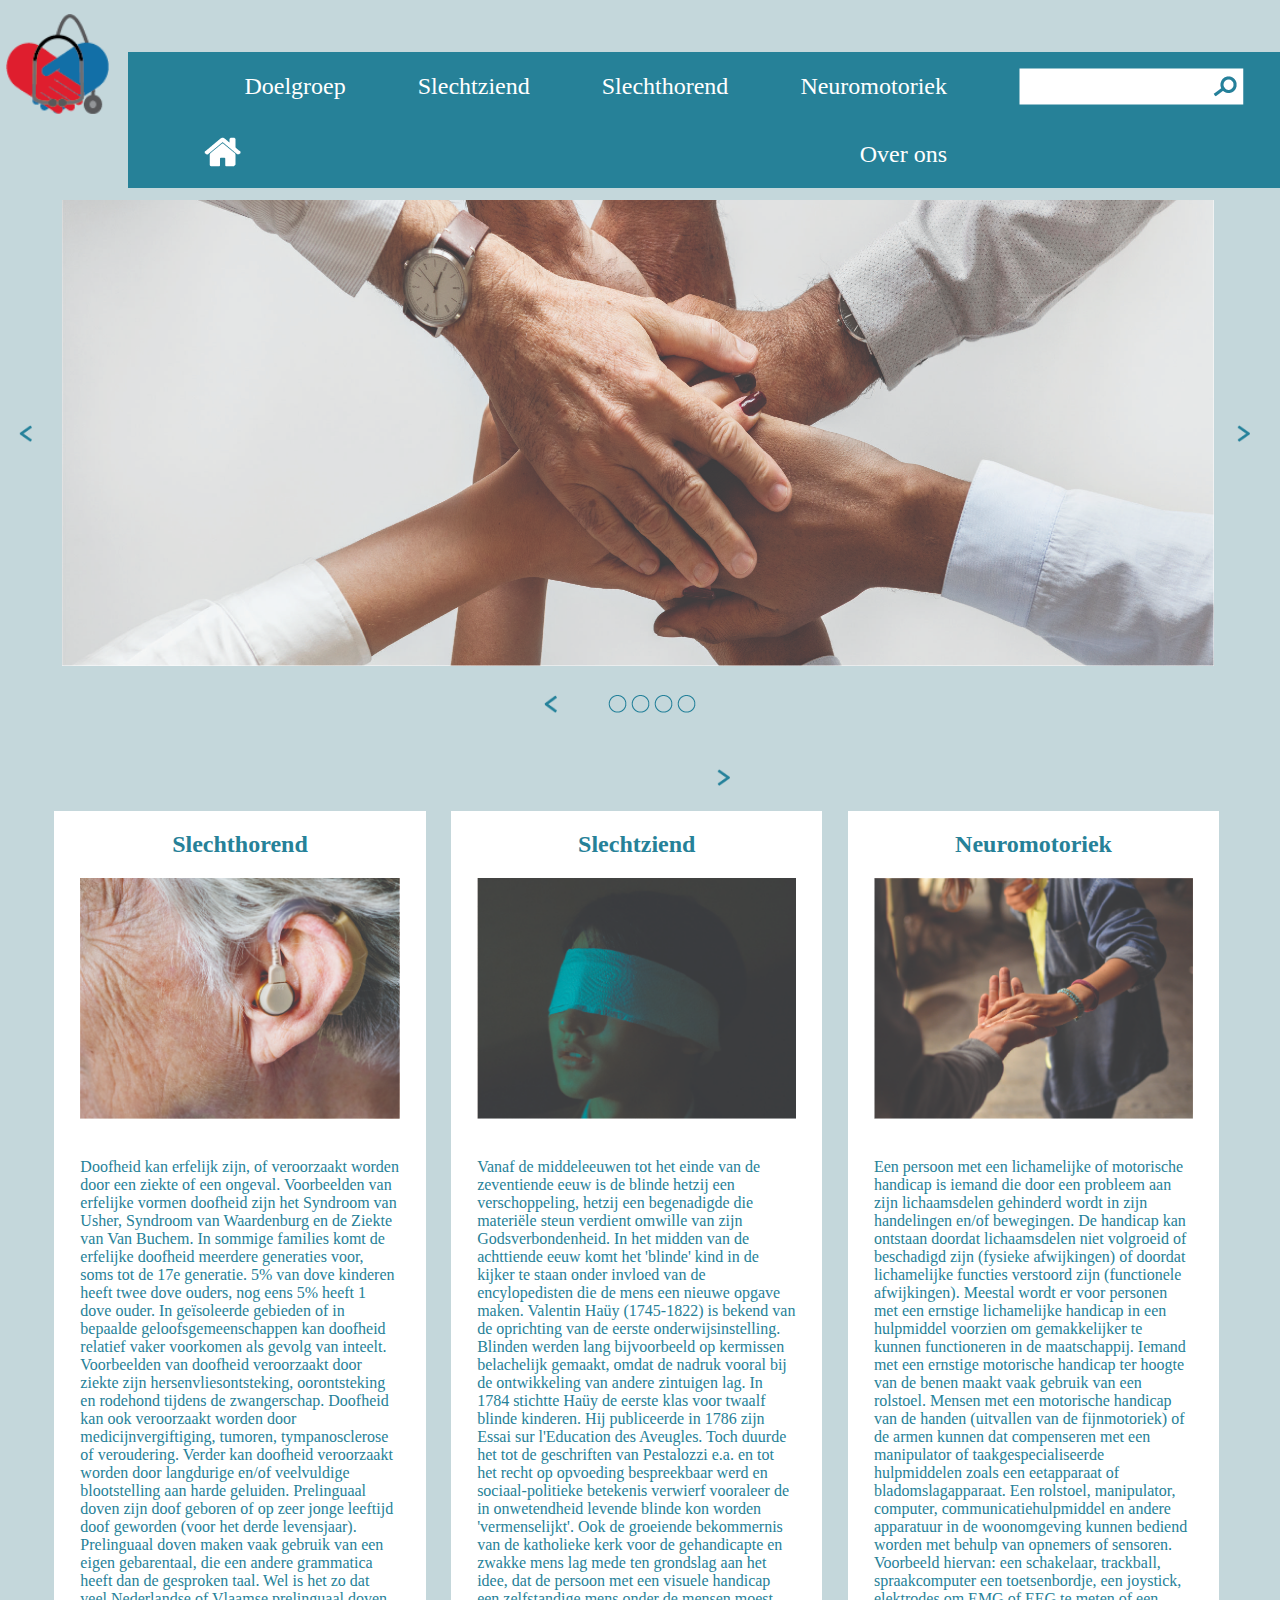
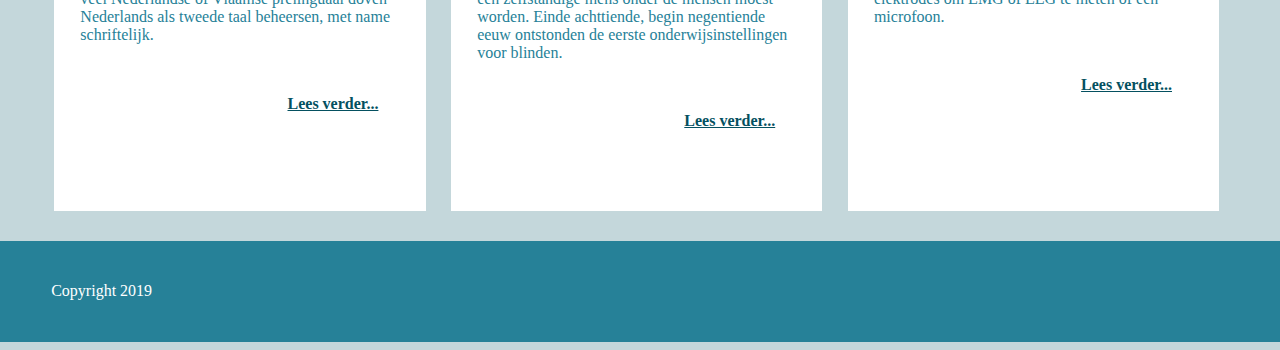
<file: index.html>
<!doctype html>
<html lang="nl">

<head>
    <meta charset="utf-8">
    <meta name="viewport" content="width=device-width, initial-scale=1,  minimum-scale=1">
    <link rel="stylesheet" type="text/css" href="IntegrationWeb.css">
    <title>Homepage</title>
</head>

<body>
    <header class=" clearfix" >
        <a href="#" title="logo"><img src="icons/logo.png" alt="" title="Logo"   class="logo"></a>
        <nav class="navigatie">
            <ul class="clearfix">
                <li style="margin-top:1.5%;margin-bottom:1.5%">
                <a href="#" title="searchbalk">
                    <img src="icons/searchbalk.png" style="height: 37px">
                </a>
                </li>
                <li style="margin-top:2%;margin-bottom:2%"><a href="#" title="Neuromotoriek">Neuromotoriek</a></li>
                <li style="margin-top:2%;margin-bottom:2%"><a href="#" title="Slechthorend">Slechthorend</a></li>
                <li style="margin-top:2%;margin-bottom:2%"><a href="#" title="Slechtziend">Slechtziend</a></li>
                <li style="margin-top:2%;margin-bottom:2%"><a href="#" title="Doelgroep">Doelgroep</a></li>
                <li style="margin-top:2%;margin-bottom:2%"><a href="#" title="Over ons">Over ons</a></li>
                <li style="margin-top:1.5%;margin-bottom:1.5%;float: left">    
                <a href="#" title="Home pagina" >
                    <img src="icons/homeicon.png">
                </a></li>
            </ul>
        </nav>
    </header>
    
    <main>
        <section>
            <div>
            <img src="icons/pijllinks.png" class="pijllinks">
            
            <img src="icons/eerstefoto.jpg" class="firstimage">
            
            <img src="icons/pijlrechts.png" class="pijllinks">
            </div>
            <div>
            <img src="icons/pijllinks.png" class="eerstepijl">
            <div class="middenbolletjes">
            <img src="icons/legebolletje.png">
            <img src="icons/legebolletje.png">
            <img src="icons/legebolletje.png">
            <img src="icons/legebolletje.png">
            </div>
            <img src="icons/pijlrechts.png" class="tweedepijl">
            </div>
        </section>
        <section class="driekollommen">
            <article class="doorklikpagina1">
                <h2 class="titel3kaders">
                 Slechthorend   
                </h2>
                <img src="icons/slechthorend.jpg" class="img1">
                <p class="tekst1">
                Doofheid kan erfelijk zijn, of veroorzaakt worden door een ziekte of een ongeval. Voorbeelden van erfelijke vormen doofheid zijn het Syndroom van Usher, Syndroom van Waardenburg en de Ziekte van Van Buchem. In sommige families komt de erfelijke doofheid meerdere generaties voor, soms tot de 17e generatie. 5% van dove kinderen heeft twee dove ouders, nog eens 5% heeft 1 dove ouder. In geïsoleerde gebieden of in bepaalde geloofsgemeenschappen kan doofheid relatief vaker voorkomen als gevolg van inteelt. Voorbeelden van doofheid veroorzaakt door ziekte zijn hersenvliesontsteking, oorontsteking en rodehond tijdens de zwangerschap. Doofheid kan ook veroorzaakt worden door medicijnvergiftiging, tumoren, tympanosclerose of veroudering.

                Verder kan doofheid veroorzaakt worden door langdurige en/of veelvuldige blootstelling aan harde geluiden. Prelinguaal doven zijn doof geboren of op zeer jonge leeftijd doof geworden (voor het derde levensjaar). Prelinguaal doven maken vaak gebruik van een eigen gebarentaal, die een andere grammatica heeft dan de gesproken taal. Wel is het zo dat veel Nederlandse of Vlaamse prelinguaal doven Nederlands als tweede taal beheersen, met name schriftelijk.
                </p>
                <a style="float: right; width: 40%;">
                <p class="leesmeer">
                <b>Lees verder...</b>
                </p>
                </a>
            </article>
            <article class="doorklikpagina2">
                <h2 class="titel3kaders">
                Slechtziend
                </h2>
                <img src="icons/slechtziend.jpg" class="img1">
                <p class="tekst1">  
                Vanaf de middeleeuwen tot het einde van de zeventiende eeuw is de blinde hetzij een verschoppeling, hetzij een begenadigde die materiële steun verdient omwille van zijn Godsverbondenheid. In het midden van de achttiende eeuw komt het 'blinde' kind in de kijker te staan onder invloed van de encylopedisten die de mens een nieuwe opgave maken. Valentin Haüy (1745-1822) is bekend van de oprichting van de eerste onderwijsinstelling.

                Blinden werden lang bijvoorbeeld op kermissen belachelijk gemaakt, omdat de nadruk vooral bij de ontwikkeling van andere zintuigen lag. In 1784 stichtte Haüy de eerste klas voor twaalf blinde kinderen. Hij publiceerde in 1786 zijn Essai sur l'Education des Aveugles. Toch duurde het tot de geschriften van Pestalozzi e.a. en tot het recht op opvoeding bespreekbaar werd en sociaal-politieke betekenis verwierf vooraleer de in onwetendheid levende blinde kon worden 'vermenselijkt'. Ook de groeiende bekommernis van de katholieke kerk voor de gehandicapte en zwakke mens lag mede ten grondslag aan het idee, dat de persoon met een visuele handicap een zelfstandige mens onder de mensen moest worden. Einde achttiende, begin negentiende eeuw ontstonden de eerste onderwijsinstellingen voor blinden.
                </p>
                <a style="float: right; width: 40%;">
                <p class="leesmeer">
                <b>Lees verder...</b>
                </p>
                </a>
            </article>
            <article class="doorklikpagina3">
                <h2 class="titel3kaders">
                Neuromotoriek
                </h2>
                <img src="icons/neuromotoriek.jpg" class="img1">
                <p class="tekst1">
                Een persoon met een lichamelijke of motorische handicap is iemand die door een probleem aan zijn lichaamsdelen gehinderd wordt in zijn handelingen en/of bewegingen. De handicap kan ontstaan doordat lichaamsdelen niet volgroeid of beschadigd zijn (fysieke afwijkingen) of doordat lichamelijke functies verstoord zijn (functionele afwijkingen).
                
                Meestal wordt er voor personen met een ernstige lichamelijke handicap in een hulpmiddel voorzien om gemakkelijker te kunnen functioneren in de maatschappij. Iemand met een ernstige motorische handicap ter hoogte van de benen maakt vaak gebruik van een rolstoel. Mensen met een motorische handicap van de handen (uitvallen van de fijnmotoriek) of de armen kunnen dat compenseren met een manipulator of taakgespecialiseerde hulpmiddelen zoals een eetapparaat of bladomslagapparaat. Een rolstoel, manipulator, computer, communicatiehulpmiddel en andere apparatuur in de woonomgeving kunnen bediend worden met behulp van opnemers of sensoren. Voorbeeld hiervan: een schakelaar, trackball, spraakcomputer een toetsenbordje, een joystick, elektrodes om EMG of EEG te meten of een microfoon.
                </p>
                <a style="float: right; width: 40%;">
                <p class="leesmeer">
                <b>Lees verder...</b>
                </p>
                </a>
            </article>
        </section>
    </main>
    
    <footer>
        <div>
            <p>Copyright 2019</p>
        </div>
    </footer>

</body>

</html>
</file>
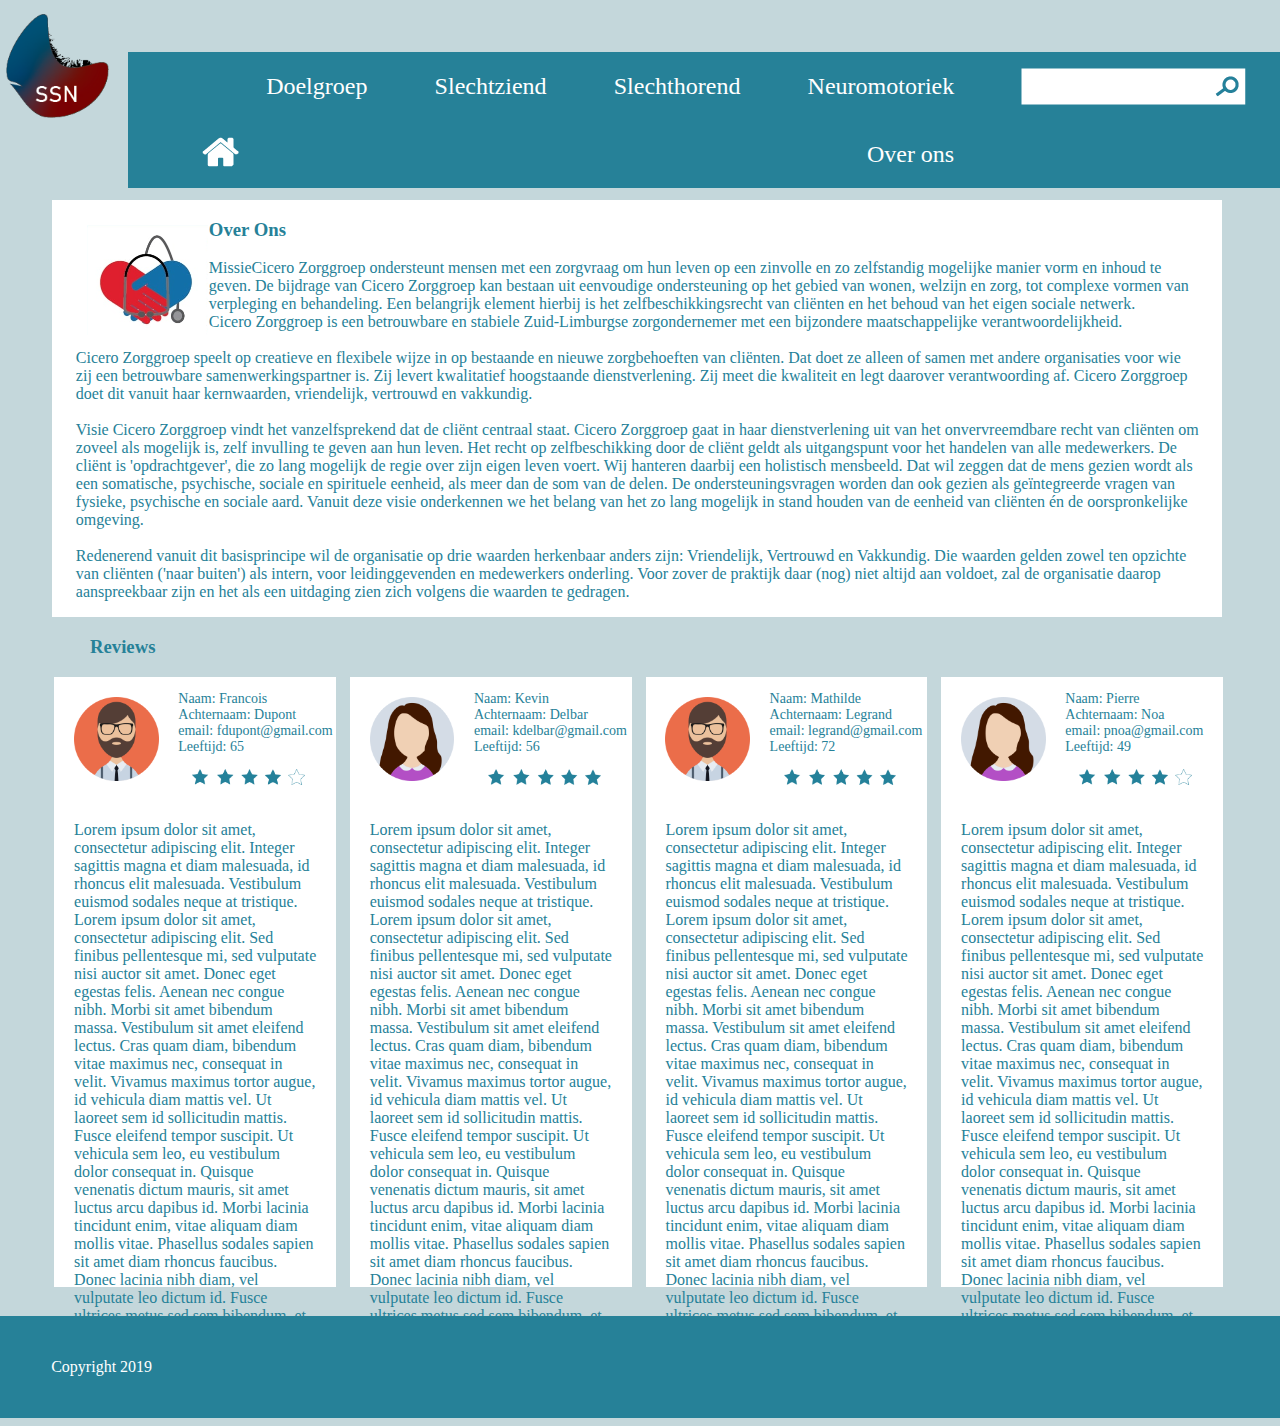
<file: Over Ons.html>
<!doctype html>
<html lang="nl">

<head>
    <meta charset="utf-8">
    <meta name="viewport" content="width=device-width, initial-scale=1,  minimum-scale=1">
    <link rel="stylesheet" type="text/css" href="IntegrationWeb.css">
    <link rel="stylesheet" href="Over%20Ons%20style.css">
    <title>Homepage</title>
</head>

<body>
    <header class=" clearfix">
        <a href="#" title="nav"><img src="icons/logo1.png" alt="logo mayes" title="Logo van Mayes El Baba" class="logo"></a>
        <nav class="navigatie">
            <ul class="clearfix">
                <li style="margin-top:1.5%;margin-bottom:1.5%">
                    <a href="#" title="searchbalk">
                        <img src="icons/searchbalk.png" style="height: 37px">
                    </a>
                </li>
                <li style="margin-top:2%;margin-bottom:2%"><a href="#" title="Neuromotoriek">Neuromotoriek</a></li>
                <li style="margin-top:2%;margin-bottom:2%"><a href="#" title="Slechthorend">Slechthorend</a></li>
                <li style="margin-top:2%;margin-bottom:2%"><a href="#" title="Slechtziend">Slechtziend</a></li>
                <li style="margin-top:2%;margin-bottom:2%"><a href="#" title="Doelgroep">Doelgroep</a></li>
                <li style="margin-top:2%;margin-bottom:2%"><a href="#" title="Over ons">Over ons</a></li>
                <li style="margin-top:1.5%;margin-bottom:1.5%;float: left">
                    <a href="#" title="Home pagina">
                        <img src="icons/homeicon.png">
                    </a></li>
            </ul>
        </nav>
    </header>

    <main>
        <section class="firstsection" class="clearfix">
            <div class="bovenblok">
                <img class="Logoinblok" src="icons/Logo%20integration.png" alt="Logo">
                <h3 class="overonstitel">Over Ons</h3>
                <p class="bloktekst">
                    MissieCicero Zorggroep ondersteunt mensen met een zorgvraag om hun leven op een zinvolle en zo zelfstandig mogelijke manier vorm en inhoud te geven. De bijdrage van Cicero Zorggroep kan bestaan uit eenvoudige ondersteuning op het gebied van wonen, welzijn en zorg, tot complexe vormen van verpleging en behandeling. Een belangrijk element hierbij is het zelfbeschikkingsrecht van cliënten en het behoud van het eigen sociale netwerk.
                    <br>
                    Cicero Zorggroep is een betrouwbare en stabiele Zuid-Limburgse zorgondernemer met een bijzondere maatschappelijke verantwoordelijkheid.
                    <br>
                    <br>
                    Cicero Zorggroep speelt op creatieve en flexibele wijze in op bestaande en nieuwe zorgbehoeften van cliënten. Dat doet ze alleen of samen met andere organisaties voor wie zij een betrouwbare samenwerkingspartner is. Zij levert kwalitatief hoogstaande dienstverlening. Zij meet die kwaliteit en legt daarover verantwoording af. Cicero Zorggroep doet dit vanuit haar kernwaarden, vriendelijk, vertrouwd en vakkundig.
                    <br>
                    <br>
                    Visie
                    Cicero Zorggroep vindt het vanzelfsprekend dat de cliënt centraal staat.
                    
                    Cicero Zorggroep gaat in haar dienstverlening uit van het onvervreemdbare recht van cliënten om zoveel als mogelijk is, zelf invulling te geven aan hun leven. Het recht op zelfbeschikking door de cliënt geldt als uitgangspunt voor het handelen van alle medewerkers. De cliënt is 'opdrachtgever', die zo lang mogelijk de regie over zijn eigen leven voert. Wij hanteren daarbij een holistisch mensbeeld. Dat wil zeggen dat de mens gezien wordt als een somatische, psychische, sociale en spirituele eenheid, als meer dan de som van de delen. De ondersteuningsvragen worden dan ook gezien als geïntegreerde vragen van fysieke, psychische en sociale aard. Vanuit deze visie onderkennen we het belang van het zo lang mogelijk in stand houden van de eenheid van cliënten én de oorspronkelijke omgeving.
                    <br>
                    <br>
                    Redenerend vanuit dit basisprincipe wil de organisatie op drie waarden herkenbaar anders zijn: Vriendelijk, Vertrouwd en Vakkundig. Die waarden gelden zowel ten opzichte van cliënten ('naar buiten') als intern, voor leidinggevenden en medewerkers onderling. Voor zover de praktijk daar (nog) niet altijd aan voldoet, zal de organisatie daarop aanspreekbaar zijn en het als een uitdaging zien zich volgens die waarden te gedragen.
                    <br>
                </p>
            </div>
        </section>
        <h3 class="Reviews">Reviews</h3>
        <section class="vierkolommen">
            <article class="review1">
                <img src="icons/man.png" class="img4">
                <p class="pgegevens" style="font-size: 14px; color: rgb(38,129,152);">
                    Naam: Francois
                    <br>Achternaam: Dupont
                    <br>email: fdupont@gmail.com
                    <br>Leeftijd: 65
                </p>
                <img src="icons/vier%20blauwe%20sterren.png" class="sterren">
                <br>
                <br>
                <p class="tekst1">
                Lorem ipsum dolor sit amet, consectetur adipiscing elit. Integer sagittis magna et diam malesuada, id rhoncus elit malesuada. Vestibulum euismod sodales neque at tristique. Lorem ipsum dolor sit amet, consectetur adipiscing elit. Sed finibus pellentesque mi, sed vulputate nisi auctor sit amet. Donec eget egestas felis. Aenean nec congue nibh. Morbi sit amet bibendum massa.

                Vestibulum sit amet eleifend lectus. Cras quam diam, bibendum vitae maximus nec, consequat in velit. Vivamus maximus tortor augue, id vehicula diam mattis vel. Ut laoreet sem id sollicitudin mattis. Fusce eleifend tempor suscipit. Ut vehicula sem leo, eu vestibulum dolor consequat in. Quisque venenatis dictum mauris, sit amet luctus arcu dapibus id. Morbi lacinia tincidunt enim, vitae aliquam diam mollis vitae. Phasellus sodales sapien sit amet diam rhoncus faucibus. Donec lacinia nibh diam, vel vulputate leo dictum id. Fusce ultrices metus sed sem bibendum, et posuere dolor rhoncus.
                </p>
            </article>
            <article class="review2">
                <img src="icons/girl.png" class="img5">
                <p class="pgegevens" style="font-size: 14px; color: rgb(38,129,152);">
                    Naam: Kevin
                    <br>Achternaam: Delbar
                    <br>email: kdelbar@gmail.com
                    <br>Leeftijd: 56
                </p>                
                <img src="icons/vijf%20blauwe%20sterren.png" class="sterren">
                <br>
                <br>
                <p class="tekst1">
                Lorem ipsum dolor sit amet, consectetur adipiscing elit. Integer sagittis magna et diam malesuada, id rhoncus elit malesuada. Vestibulum euismod sodales neque at tristique. Lorem ipsum dolor sit amet, consectetur adipiscing elit. Sed finibus pellentesque mi, sed vulputate nisi auctor sit amet. Donec eget egestas felis. Aenean nec congue nibh. Morbi sit amet bibendum massa.

                Vestibulum sit amet eleifend lectus. Cras quam diam, bibendum vitae maximus nec, consequat in velit. Vivamus maximus tortor augue, id vehicula diam mattis vel. Ut laoreet sem id sollicitudin mattis. Fusce eleifend tempor suscipit. Ut vehicula sem leo, eu vestibulum dolor consequat in. Quisque venenatis dictum mauris, sit amet luctus arcu dapibus id. Morbi lacinia tincidunt enim, vitae aliquam diam mollis vitae. Phasellus sodales sapien sit amet diam rhoncus faucibus. Donec lacinia nibh diam, vel vulputate leo dictum id. Fusce ultrices metus sed sem bibendum, et posuere dolor rhoncus.
                </p>
            </article>
            <article class="review3">
                <img src="icons/man.png" class="img6">
                <p class="pgegevens" style="font-size: 14px; color: rgb(38,129,152);">
                    Naam: Mathilde
                    <br>Achternaam: Legrand
                    <br>email: legrand@gmail.com
                    <br>Leeftijd: 72
                </p>                
                <img src="icons/vijf%20blauwe%20sterren.png" class="sterren">
                <br>
                <br>
                <p class="tekst1">
                Lorem ipsum dolor sit amet, consectetur adipiscing elit. Integer sagittis magna et diam malesuada, id rhoncus elit malesuada. Vestibulum euismod sodales neque at tristique. Lorem ipsum dolor sit amet, consectetur adipiscing elit. Sed finibus pellentesque mi, sed vulputate nisi auctor sit amet. Donec eget egestas felis. Aenean nec congue nibh. Morbi sit amet bibendum massa.

                Vestibulum sit amet eleifend lectus. Cras quam diam, bibendum vitae maximus nec, consequat in velit. Vivamus maximus tortor augue, id vehicula diam mattis vel. Ut laoreet sem id sollicitudin mattis. Fusce eleifend tempor suscipit. Ut vehicula sem leo, eu vestibulum dolor consequat in. Quisque venenatis dictum mauris, sit amet luctus arcu dapibus id. Morbi lacinia tincidunt enim, vitae aliquam diam mollis vitae. Phasellus sodales sapien sit amet diam rhoncus faucibus. Donec lacinia nibh diam, vel vulputate leo dictum id. Fusce ultrices metus sed sem bibendum, et posuere dolor rhoncus.
            </article>
            <article class="review4">
                <img src="icons/girl.png" class="img7">
                <p class="pgegevens" style="font-size: 14px; color: rgb(38,129,152);">
                    Naam: Pierre
                    <br>Achternaam: Noa
                    <br>email: pnoa@gmail.com
                    <br>Leeftijd: 49
                </p>
                <img src="icons/vier%20blauwe%20sterren.png" class="sterren">
                <br>
                <br>
                <p class="tekst1">
                Lorem ipsum dolor sit amet, consectetur adipiscing elit. Integer sagittis magna et diam malesuada, id rhoncus elit malesuada. Vestibulum euismod sodales neque at tristique. Lorem ipsum dolor sit amet, consectetur adipiscing elit. Sed finibus pellentesque mi, sed vulputate nisi auctor sit amet. Donec eget egestas felis. Aenean nec congue nibh. Morbi sit amet bibendum massa.

                Vestibulum sit amet eleifend lectus. Cras quam diam, bibendum vitae maximus nec, consequat in velit. Vivamus maximus tortor augue, id vehicula diam mattis vel. Ut laoreet sem id sollicitudin mattis. Fusce eleifend tempor suscipit. Ut vehicula sem leo, eu vestibulum dolor consequat in. Quisque venenatis dictum mauris, sit amet luctus arcu dapibus id. Morbi lacinia tincidunt enim, vitae aliquam diam mollis vitae. Phasellus sodales sapien sit amet diam rhoncus faucibus. Donec lacinia nibh diam, vel vulputate leo dictum id. Fusce ultrices metus sed sem bibendum, et posuere dolor rhoncus.
                </p>
            </article>
        </section>
    </main>

    <footer>
        <div>
            <p>Copyright 2019</p>
        </div>
    </footer>

</body>

</html>
</file>
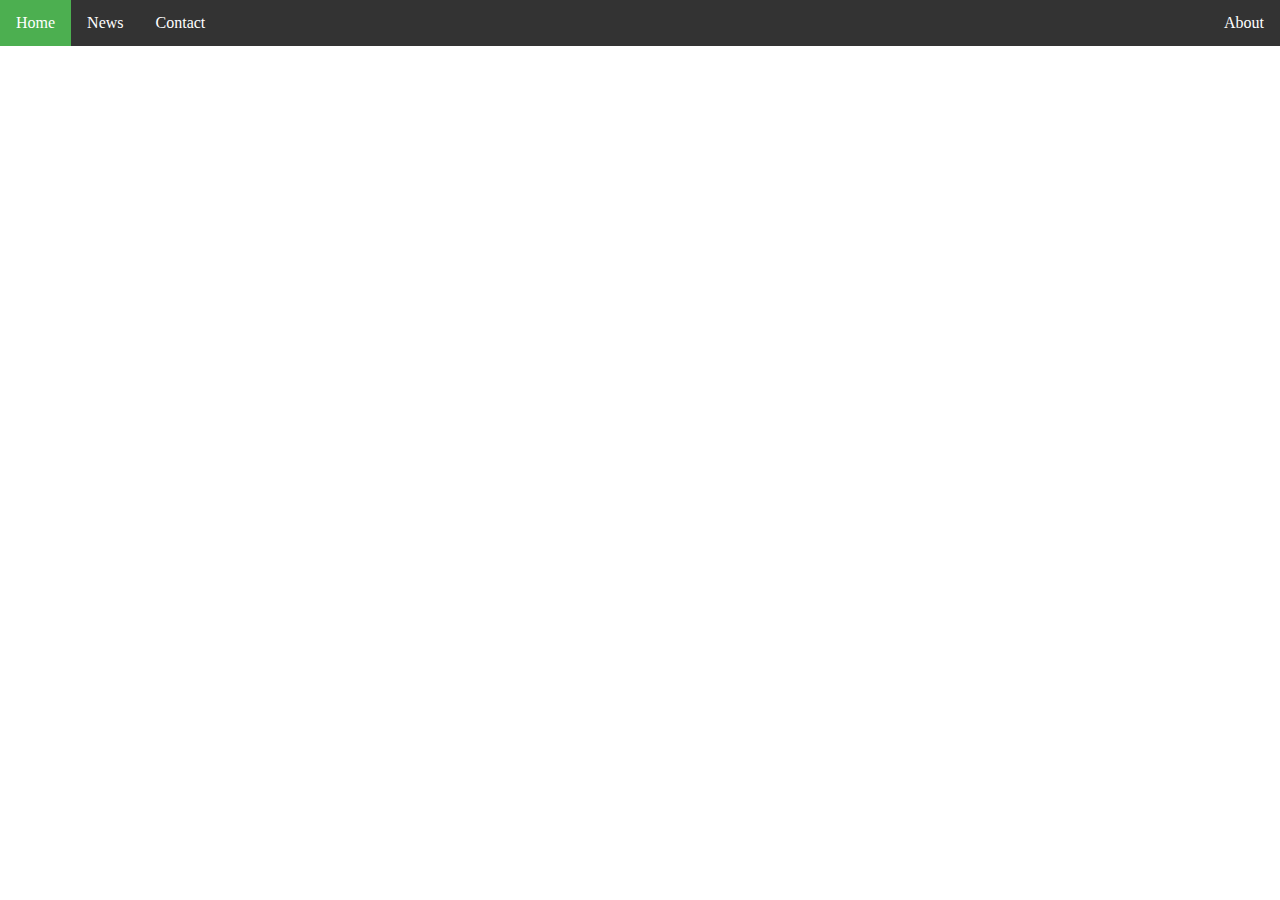
<file: LouisenWard/grotetest.html>
<!DOCTYPE html>
<html>
<head>
<meta name="viewport" content="width=device-width, initial-scale=1.0">
<style>
body {margin: 0;}

ul.topnav {
  list-style-type: none;
  margin: 0;
  padding: 0;
  overflow: hidden;
  background-color: #333;
}

ul.topnav li {float: left;}

ul.topnav li a {
  display: block;
  color: white;
  text-align: center;
  padding: 14px 16px;
  text-decoration: none;
}

ul.topnav li a:hover:not(.active) {background-color: #111;}

ul.topnav li a.active {background-color: #4CAF50;}

ul.topnav li.right {float: right;}

@media screen and (max-width: 600px) {
  ul.topnav li.right, 
  ul.topnav li {float: none;}
}
</style>
</head>
<body>

<ul class="topnav">
  <li><a class="active" href="#home">Home</a></li>
  <li><a href="#news">News</a></li>
  <li><a href="#contact">Contact</a></li>
  <li class="right"><a href="#about">About</a></li>
</ul>


</body>
</html>
</file>
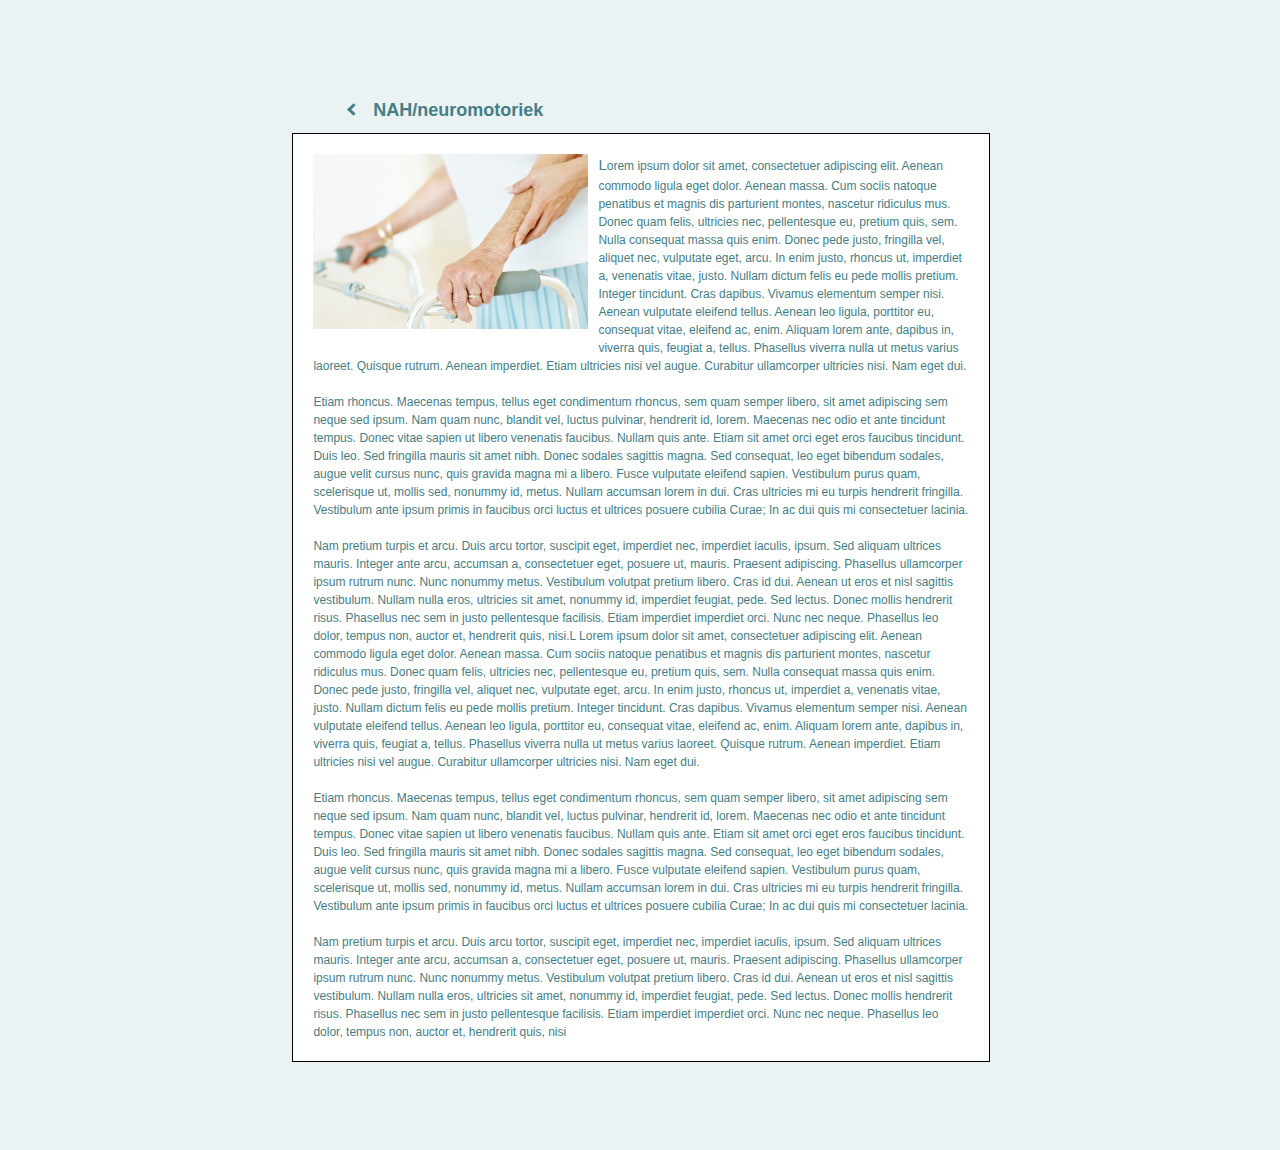
<file: LouisenWard/Neuromotoriek.html>
<!DOCTYPE html>
<html lang="en">
<head>
    <meta charset="UTF-8">
    <meta name="viewport" content="width=device-width, initial-scale=1">
    <link rel="stylesheet" href="Slechthorend.css">
    <title>Document</title>
</head>
<body>
    <h1><a href="Integration.html"> <i class="arrow left"></i></a>NAH/neuromotoriek</h1>
    <article><img src="NAH.jpg" alt=""> <p>Lorem ipsum dolor sit amet, consectetuer adipiscing elit. Aenean commodo ligula eget dolor. Aenean massa. Cum sociis natoque penatibus et magnis dis parturient montes, nascetur ridiculus mus. Donec quam felis, ultricies nec, pellentesque eu, pretium quis, sem. Nulla consequat massa quis enim. Donec pede justo, fringilla vel, aliquet nec, vulputate eget, arcu. In enim justo, rhoncus ut, imperdiet a, venenatis vitae, justo. Nullam dictum felis eu pede mollis pretium. Integer tincidunt. Cras dapibus. Vivamus elementum semper nisi. Aenean vulputate eleifend tellus. Aenean leo ligula, porttitor eu, consequat vitae, eleifend ac, enim. Aliquam lorem ante, dapibus in, viverra quis, feugiat a, tellus. Phasellus viverra nulla ut metus varius laoreet. Quisque rutrum. Aenean imperdiet. Etiam ultricies nisi vel augue. Curabitur ullamcorper ultricies nisi. Nam eget dui.
<br><br>
            Etiam rhoncus. Maecenas tempus, tellus eget condimentum rhoncus, sem quam semper libero, sit amet adipiscing sem neque sed ipsum. Nam quam nunc, blandit vel, luctus pulvinar, hendrerit id, lorem. Maecenas nec odio et ante tincidunt tempus. Donec vitae sapien ut libero venenatis faucibus. Nullam quis ante. Etiam sit amet orci eget eros faucibus tincidunt. Duis leo. Sed fringilla mauris sit amet nibh. Donec sodales sagittis magna. Sed consequat, leo eget bibendum sodales, augue velit cursus nunc, quis gravida magna mi a libero. Fusce vulputate eleifend sapien. Vestibulum purus quam, scelerisque ut, mollis sed, nonummy id, metus. Nullam accumsan lorem in dui. Cras ultricies mi eu turpis hendrerit fringilla. Vestibulum ante ipsum primis in faucibus orci luctus et ultrices posuere cubilia Curae; In ac dui quis mi consectetuer lacinia.
<br><br>
            Nam pretium turpis et arcu. Duis arcu tortor, suscipit eget, imperdiet nec, imperdiet iaculis, ipsum. Sed aliquam ultrices mauris. Integer ante arcu, accumsan a, consectetuer eget, posuere ut, mauris. Praesent adipiscing. Phasellus ullamcorper ipsum rutrum nunc. Nunc nonummy metus. Vestibulum volutpat pretium libero. Cras id dui. Aenean ut eros et nisl sagittis vestibulum. Nullam nulla eros, ultricies sit amet, nonummy id, imperdiet feugiat, pede. Sed lectus. Donec mollis hendrerit risus. Phasellus nec sem in justo pellentesque facilisis. Etiam imperdiet imperdiet orci. Nunc nec neque. Phasellus leo dolor, tempus non, auctor et, hendrerit quis, nisi.L Lorem ipsum dolor sit amet, consectetuer adipiscing elit. Aenean commodo ligula eget dolor. Aenean massa. Cum sociis natoque penatibus et magnis dis parturient montes, nascetur ridiculus mus. Donec quam felis, ultricies nec, pellentesque eu, pretium quis, sem. Nulla consequat massa quis enim. Donec pede justo, fringilla vel, aliquet nec, vulputate eget, arcu. In enim justo, rhoncus ut, imperdiet a, venenatis vitae, justo. Nullam dictum felis eu pede mollis pretium. Integer tincidunt. Cras dapibus. Vivamus elementum semper nisi. Aenean vulputate eleifend tellus. Aenean leo ligula, porttitor eu, consequat vitae, eleifend ac, enim. Aliquam lorem ante, dapibus in, viverra quis, feugiat a, tellus. Phasellus viverra nulla ut metus varius laoreet. Quisque rutrum. Aenean imperdiet. Etiam ultricies nisi vel augue. Curabitur ullamcorper ultricies nisi. Nam eget dui.
<br><br>
            Etiam rhoncus. Maecenas tempus, tellus eget condimentum rhoncus, sem quam semper libero, sit amet adipiscing sem neque sed ipsum. Nam quam nunc, blandit vel, luctus pulvinar, hendrerit id, lorem. Maecenas nec odio et ante tincidunt tempus. Donec vitae sapien ut libero venenatis faucibus. Nullam quis ante. Etiam sit amet orci eget eros faucibus tincidunt. Duis leo. Sed fringilla mauris sit amet nibh. Donec sodales sagittis magna. Sed consequat, leo eget bibendum sodales, augue velit cursus nunc, quis gravida magna mi a libero. Fusce vulputate eleifend sapien. Vestibulum purus quam, scelerisque ut, mollis sed, nonummy id, metus. Nullam accumsan lorem in dui. Cras ultricies mi eu turpis hendrerit fringilla. Vestibulum ante ipsum primis in faucibus orci luctus et ultrices posuere cubilia Curae; In ac dui quis mi consectetuer lacinia.
<br><br>
            Nam pretium turpis et arcu. Duis arcu tortor, suscipit eget, imperdiet nec, imperdiet iaculis, ipsum. Sed aliquam ultrices mauris. Integer ante arcu, accumsan a, consectetuer eget, posuere ut, mauris. Praesent adipiscing. Phasellus ullamcorper ipsum rutrum nunc. Nunc nonummy metus. Vestibulum volutpat pretium libero. Cras id dui. Aenean ut eros et nisl sagittis vestibulum. Nullam nulla eros, ultricies sit amet, nonummy id, imperdiet feugiat, pede. Sed lectus. Donec mollis hendrerit risus. Phasellus nec sem in justo pellentesque facilisis. Etiam imperdiet imperdiet orci. Nunc nec neque. Phasellus leo dolor, tempus non, auctor et, hendrerit quis, nisi</p></article>
</body>
</html>
</file>
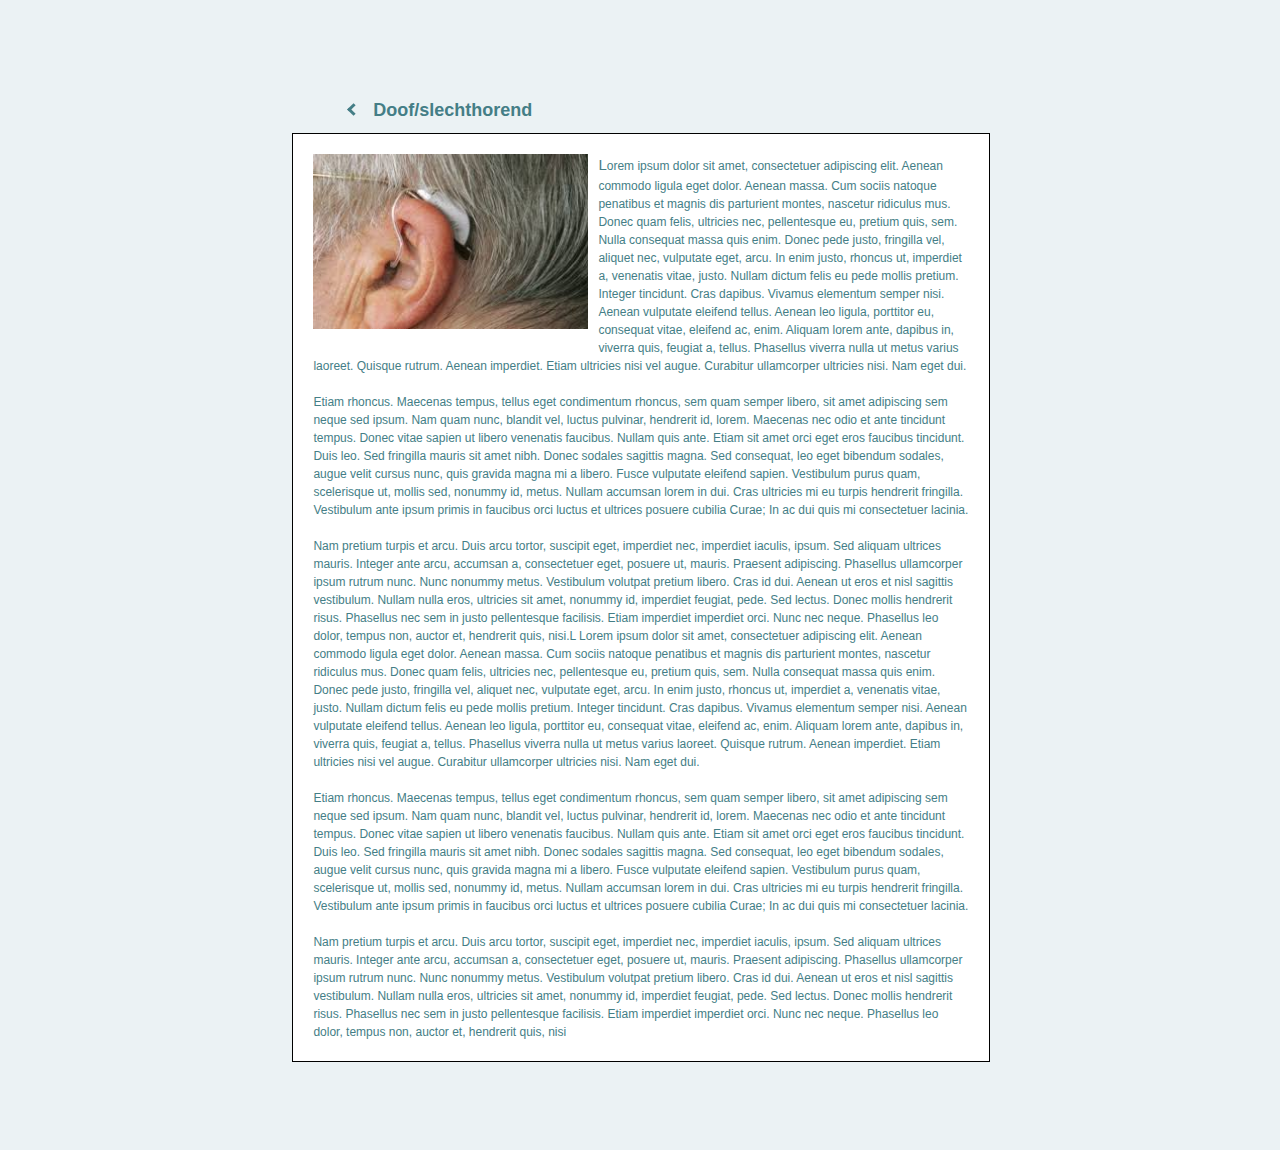
<file: LouisenWard/Slechthorend.html>
<!DOCTYPE html>
<html lang="en">
<head>
    <meta charset="UTF-8">
      <meta name="viewport" content="width=device-width, initial-scale=1">
    <link rel="stylesheet" href="Slechthorend.css">
    <title>Document</title>
</head>

<body>
    <h1><a href="Integration.html"> <i class="arrow left"></i></a>Doof/slechthorend</h1>

    <article><img src="hoorapparaat.jpg" alt="">
        <p>Lorem ipsum dolor sit amet, consectetuer adipiscing elit. Aenean commodo ligula eget dolor. Aenean massa. Cum sociis natoque penatibus et magnis dis parturient montes, nascetur ridiculus mus. Donec quam felis, ultricies nec, pellentesque eu, pretium quis, sem. Nulla consequat massa quis enim. Donec pede justo, fringilla vel, aliquet nec, vulputate eget, arcu. In enim justo, rhoncus ut, imperdiet a, venenatis vitae, justo. Nullam dictum felis eu pede mollis pretium. Integer tincidunt. Cras dapibus. Vivamus elementum semper nisi. Aenean vulputate eleifend tellus. Aenean leo ligula, porttitor eu, consequat vitae, eleifend ac, enim. Aliquam lorem ante, dapibus in, viverra quis, feugiat a, tellus. Phasellus viverra nulla ut metus varius laoreet. Quisque rutrum. Aenean imperdiet. Etiam ultricies nisi vel augue. Curabitur ullamcorper ultricies nisi. Nam eget dui.
<br><br>
            Etiam rhoncus. Maecenas tempus, tellus eget condimentum rhoncus, sem quam semper libero, sit amet adipiscing sem neque sed ipsum. Nam quam nunc, blandit vel, luctus pulvinar, hendrerit id, lorem. Maecenas nec odio et ante tincidunt tempus. Donec vitae sapien ut libero venenatis faucibus. Nullam quis ante. Etiam sit amet orci eget eros faucibus tincidunt. Duis leo. Sed fringilla mauris sit amet nibh. Donec sodales sagittis magna. Sed consequat, leo eget bibendum sodales, augue velit cursus nunc, quis gravida magna mi a libero. Fusce vulputate eleifend sapien. Vestibulum purus quam, scelerisque ut, mollis sed, nonummy id, metus. Nullam accumsan lorem in dui. Cras ultricies mi eu turpis hendrerit fringilla. Vestibulum ante ipsum primis in faucibus orci luctus et ultrices posuere cubilia Curae; In ac dui quis mi consectetuer lacinia.
<br><br>
            Nam pretium turpis et arcu. Duis arcu tortor, suscipit eget, imperdiet nec, imperdiet iaculis, ipsum. Sed aliquam ultrices mauris. Integer ante arcu, accumsan a, consectetuer eget, posuere ut, mauris. Praesent adipiscing. Phasellus ullamcorper ipsum rutrum nunc. Nunc nonummy metus. Vestibulum volutpat pretium libero. Cras id dui. Aenean ut eros et nisl sagittis vestibulum. Nullam nulla eros, ultricies sit amet, nonummy id, imperdiet feugiat, pede. Sed lectus. Donec mollis hendrerit risus. Phasellus nec sem in justo pellentesque facilisis. Etiam imperdiet imperdiet orci. Nunc nec neque. Phasellus leo dolor, tempus non, auctor et, hendrerit quis, nisi.L Lorem ipsum dolor sit amet, consectetuer adipiscing elit. Aenean commodo ligula eget dolor. Aenean massa. Cum sociis natoque penatibus et magnis dis parturient montes, nascetur ridiculus mus. Donec quam felis, ultricies nec, pellentesque eu, pretium quis, sem. Nulla consequat massa quis enim. Donec pede justo, fringilla vel, aliquet nec, vulputate eget, arcu. In enim justo, rhoncus ut, imperdiet a, venenatis vitae, justo. Nullam dictum felis eu pede mollis pretium. Integer tincidunt. Cras dapibus. Vivamus elementum semper nisi. Aenean vulputate eleifend tellus. Aenean leo ligula, porttitor eu, consequat vitae, eleifend ac, enim. Aliquam lorem ante, dapibus in, viverra quis, feugiat a, tellus. Phasellus viverra nulla ut metus varius laoreet. Quisque rutrum. Aenean imperdiet. Etiam ultricies nisi vel augue. Curabitur ullamcorper ultricies nisi. Nam eget dui.
<br><br>
            Etiam rhoncus. Maecenas tempus, tellus eget condimentum rhoncus, sem quam semper libero, sit amet adipiscing sem neque sed ipsum. Nam quam nunc, blandit vel, luctus pulvinar, hendrerit id, lorem. Maecenas nec odio et ante tincidunt tempus. Donec vitae sapien ut libero venenatis faucibus. Nullam quis ante. Etiam sit amet orci eget eros faucibus tincidunt. Duis leo. Sed fringilla mauris sit amet nibh. Donec sodales sagittis magna. Sed consequat, leo eget bibendum sodales, augue velit cursus nunc, quis gravida magna mi a libero. Fusce vulputate eleifend sapien. Vestibulum purus quam, scelerisque ut, mollis sed, nonummy id, metus. Nullam accumsan lorem in dui. Cras ultricies mi eu turpis hendrerit fringilla. Vestibulum ante ipsum primis in faucibus orci luctus et ultrices posuere cubilia Curae; In ac dui quis mi consectetuer lacinia.
<br><br>
            Nam pretium turpis et arcu. Duis arcu tortor, suscipit eget, imperdiet nec, imperdiet iaculis, ipsum. Sed aliquam ultrices mauris. Integer ante arcu, accumsan a, consectetuer eget, posuere ut, mauris. Praesent adipiscing. Phasellus ullamcorper ipsum rutrum nunc. Nunc nonummy metus. Vestibulum volutpat pretium libero. Cras id dui. Aenean ut eros et nisl sagittis vestibulum. Nullam nulla eros, ultricies sit amet, nonummy id, imperdiet feugiat, pede. Sed lectus. Donec mollis hendrerit risus. Phasellus nec sem in justo pellentesque facilisis. Etiam imperdiet imperdiet orci. Nunc nec neque. Phasellus leo dolor, tempus non, auctor et, hendrerit quis, nisi</p>
    </article>
</body>
</html>
</file>
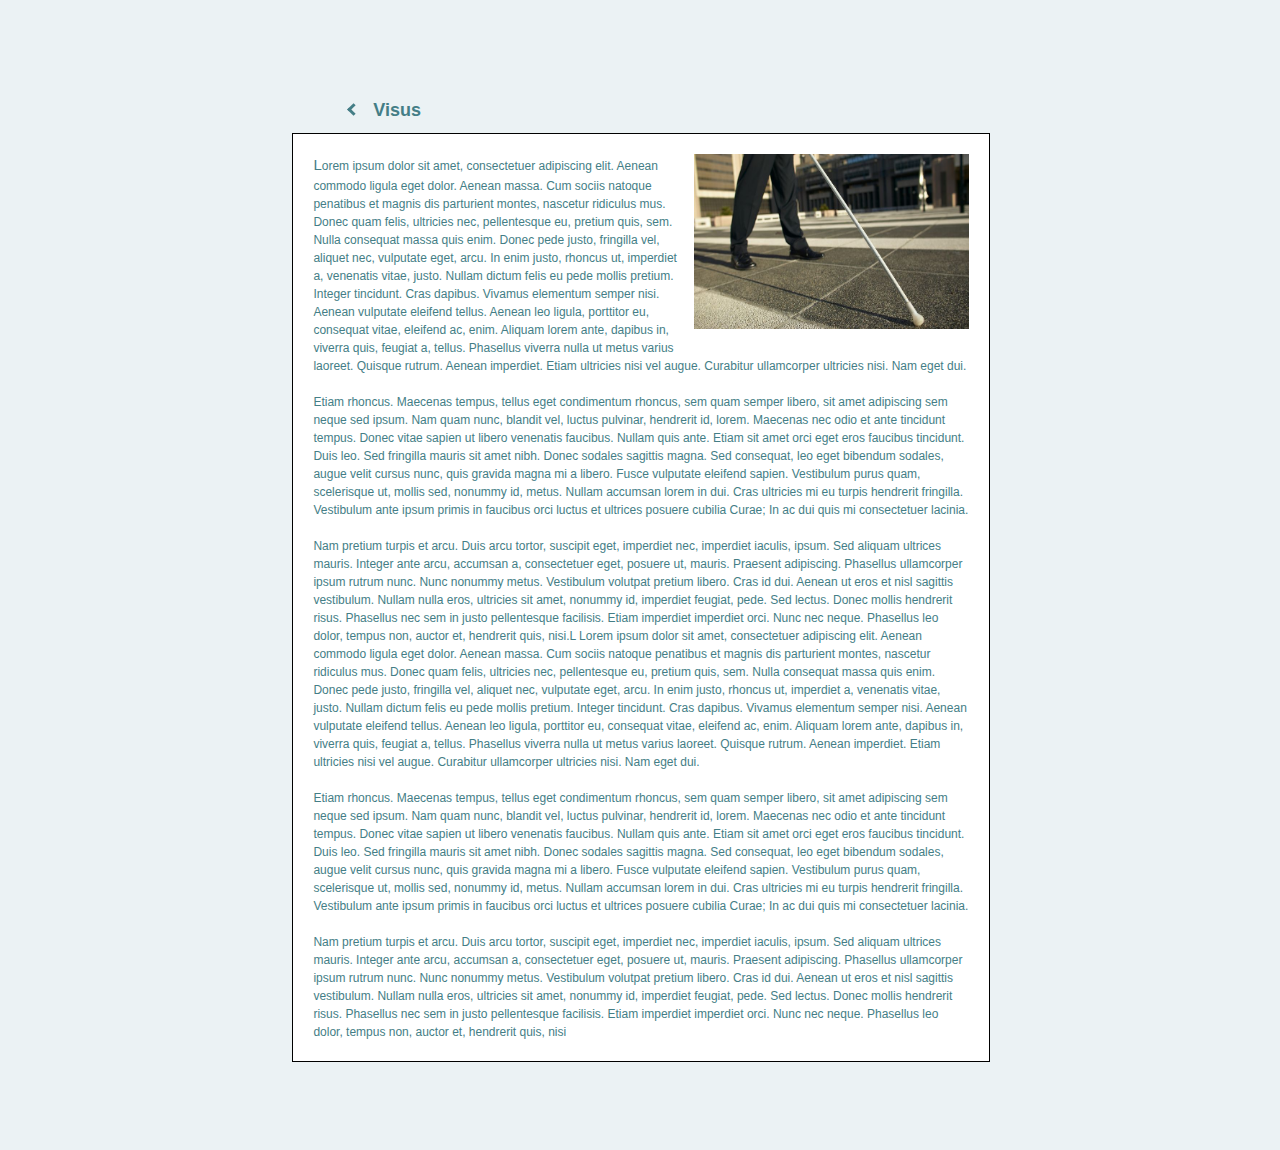
<file: LouisenWard/Visus.html>
<!DOCTYPE html>
<html lang="en">
<head>
    <meta charset="UTF-8">
    <meta name="viewport" content="width=device-width, initial-scale=1">
    <link rel="stylesheet" href="Visus.css">
    <title>Document</title>
</head>
<body>
   <h1><a href="Integration.html"> <i class="arrow left"></i></a>Visus</h1>
  
   <article> <img src="blinde%20met%20stok.jpg" alt=""><p>Lorem ipsum dolor sit amet, consectetuer adipiscing elit. Aenean commodo ligula eget dolor. Aenean massa. Cum sociis natoque penatibus et magnis dis parturient montes, nascetur ridiculus mus. Donec quam felis, ultricies nec, pellentesque eu, pretium quis, sem. Nulla consequat massa quis enim. Donec pede justo, fringilla vel, aliquet nec, vulputate eget, arcu. In enim justo, rhoncus ut, imperdiet a, venenatis vitae, justo. Nullam dictum felis eu pede mollis pretium. Integer tincidunt. Cras dapibus. Vivamus elementum semper nisi. Aenean vulputate eleifend tellus. Aenean leo ligula, porttitor eu, consequat vitae, eleifend ac, enim. Aliquam lorem ante, dapibus in, viverra quis, feugiat a, tellus. Phasellus viverra nulla ut metus varius laoreet. Quisque rutrum. Aenean imperdiet. Etiam ultricies nisi vel augue. Curabitur ullamcorper ultricies nisi. Nam eget dui.
<br><br>
            Etiam rhoncus. Maecenas tempus, tellus eget condimentum rhoncus, sem quam semper libero, sit amet adipiscing sem neque sed ipsum. Nam quam nunc, blandit vel, luctus pulvinar, hendrerit id, lorem. Maecenas nec odio et ante tincidunt tempus. Donec vitae sapien ut libero venenatis faucibus. Nullam quis ante. Etiam sit amet orci eget eros faucibus tincidunt. Duis leo. Sed fringilla mauris sit amet nibh. Donec sodales sagittis magna. Sed consequat, leo eget bibendum sodales, augue velit cursus nunc, quis gravida magna mi a libero. Fusce vulputate eleifend sapien. Vestibulum purus quam, scelerisque ut, mollis sed, nonummy id, metus. Nullam accumsan lorem in dui. Cras ultricies mi eu turpis hendrerit fringilla. Vestibulum ante ipsum primis in faucibus orci luctus et ultrices posuere cubilia Curae; In ac dui quis mi consectetuer lacinia.
<br><br>
            Nam pretium turpis et arcu. Duis arcu tortor, suscipit eget, imperdiet nec, imperdiet iaculis, ipsum. Sed aliquam ultrices mauris. Integer ante arcu, accumsan a, consectetuer eget, posuere ut, mauris. Praesent adipiscing. Phasellus ullamcorper ipsum rutrum nunc. Nunc nonummy metus. Vestibulum volutpat pretium libero. Cras id dui. Aenean ut eros et nisl sagittis vestibulum. Nullam nulla eros, ultricies sit amet, nonummy id, imperdiet feugiat, pede. Sed lectus. Donec mollis hendrerit risus. Phasellus nec sem in justo pellentesque facilisis. Etiam imperdiet imperdiet orci. Nunc nec neque. Phasellus leo dolor, tempus non, auctor et, hendrerit quis, nisi.L Lorem ipsum dolor sit amet, consectetuer adipiscing elit. Aenean commodo ligula eget dolor. Aenean massa. Cum sociis natoque penatibus et magnis dis parturient montes, nascetur ridiculus mus. Donec quam felis, ultricies nec, pellentesque eu, pretium quis, sem. Nulla consequat massa quis enim. Donec pede justo, fringilla vel, aliquet nec, vulputate eget, arcu. In enim justo, rhoncus ut, imperdiet a, venenatis vitae, justo. Nullam dictum felis eu pede mollis pretium. Integer tincidunt. Cras dapibus. Vivamus elementum semper nisi. Aenean vulputate eleifend tellus. Aenean leo ligula, porttitor eu, consequat vitae, eleifend ac, enim. Aliquam lorem ante, dapibus in, viverra quis, feugiat a, tellus. Phasellus viverra nulla ut metus varius laoreet. Quisque rutrum. Aenean imperdiet. Etiam ultricies nisi vel augue. Curabitur ullamcorper ultricies nisi. Nam eget dui.
<br><br>
            Etiam rhoncus. Maecenas tempus, tellus eget condimentum rhoncus, sem quam semper libero, sit amet adipiscing sem neque sed ipsum. Nam quam nunc, blandit vel, luctus pulvinar, hendrerit id, lorem. Maecenas nec odio et ante tincidunt tempus. Donec vitae sapien ut libero venenatis faucibus. Nullam quis ante. Etiam sit amet orci eget eros faucibus tincidunt. Duis leo. Sed fringilla mauris sit amet nibh. Donec sodales sagittis magna. Sed consequat, leo eget bibendum sodales, augue velit cursus nunc, quis gravida magna mi a libero. Fusce vulputate eleifend sapien. Vestibulum purus quam, scelerisque ut, mollis sed, nonummy id, metus. Nullam accumsan lorem in dui. Cras ultricies mi eu turpis hendrerit fringilla. Vestibulum ante ipsum primis in faucibus orci luctus et ultrices posuere cubilia Curae; In ac dui quis mi consectetuer lacinia.
<br><br>
            Nam pretium turpis et arcu. Duis arcu tortor, suscipit eget, imperdiet nec, imperdiet iaculis, ipsum. Sed aliquam ultrices mauris. Integer ante arcu, accumsan a, consectetuer eget, posuere ut, mauris. Praesent adipiscing. Phasellus ullamcorper ipsum rutrum nunc. Nunc nonummy metus. Vestibulum volutpat pretium libero. Cras id dui. Aenean ut eros et nisl sagittis vestibulum. Nullam nulla eros, ultricies sit amet, nonummy id, imperdiet feugiat, pede. Sed lectus. Donec mollis hendrerit risus. Phasellus nec sem in justo pellentesque facilisis. Etiam imperdiet imperdiet orci. Nunc nec neque. Phasellus leo dolor, tempus non, auctor et, hendrerit quis, nisi</p></article>
    
</body>
</html>
</file>
<file: IntegrationWeb.css>
/*----------------------Header---------------------*/

/*p,
a {
    font-family: Helvetica;
}

/*----------------------BODY-----------------------*/

/*.background {
    background-color: rgb(240, 248, 249)
}

/*-------------------PAGE HEADER-------------------*/

/*.page-header {
    width: 100%;
    height: 100%;
    text-align: center;
    padding: 0;
    font-family: sans-serif;
}

a {
    max-width: 100%;
    text-decoration: none;
}

nav ul li {
    float: left;
    list-style-type: none;
    background-color: black;
    padding-right: 30px;
}

nav ul li p {
    font-size: 25px;
    text-decoration: none;
}

header-list {
    display: inline-block;
    margin: 0;
    padding: 0;
    text-decoration: none;
    width: 100%;
    height: 100%;
}

.searchbalk{
    
}

.logo{
    max-width: 150px;
    height: 100%;
    display: inline-block;
}
/*---------------------CLEARFIX---------------------*/

/*.clearfix {
  overflow: auto;
}

* {
    -webkit-box-sizing: border-box;
    box-sizing: border-box;
}
body {
    margin: 0;
    padding: 0;
    font: 100%/1.3 Raleway, Arial, Sans-serif;
    background: white;
}
.clearfix:after {
    visibility: hidden;
    display: block;
    font-size: 0;
    content: "";
    clear: both;
    height: 0;
}
.container {
    max-width: 1200px;
    margin: 0 auto;
}

/*-----------logo---------*/

/*----------Header logo + navigatie---------*/

*p,
a {
    font-family: Helvetica;
}


.logo {
    float: left;
    padding: 0.5%;
    width: 8%;
}

.navigatie {
    float: right;
}

.navigatie li {
    display: inline-block;
    background: none;
    float: right;   
}

.navigatie li a {
    color: white;
    display: block;
    padding: 0em 1.5em 0em 1.5em;
    line-height: 1;
    text-decoration: none;
    height: 100%;
}

header a {
    font-size: 1.5em;
}

.navigatie li:hover{
    background: white;
}

.navigatie li > a:hover{
    color: rgb(38, 129, 152);
    font-weight: 500;
    border-bottom: 3px rgb(38, 129, 152);
    background: none;
}

header {
    display: i inline-block;
}

.clearfix:after {
    visibility: hidden;
    display: block;
    font-size: 0;
    content: "";
    clear: both;
    height: 0;
}

body {
    background-color: rgb(196,215,219);
    margin: 8px 0 8px 0px;
}

header ul {
    background-color: rgb(38,129,152);
    margin: 1% 0% 1% 0%;
}

header nav {
    width: 90%;
    padding-top: 2.5%;
}

/*------------------------MAIN-------------------------*/

.firstimage {
    display: inline-block;
    width: 90%;
}

.pijllinks {
    display: inline-block;
    width: 1%;
    height: 100%;
    text-align: center;
    padding: 17.5% 2% 17.5% 1.5%;
}

.pijlrechts {
    display: inline-block;
    width: 1%;
    height: 100%;
    text-align: center;
    padding: 17.5% 1.5% 17.5% 2%;
    float: right;
}

.eerstepijl {
    float: left;
    padding: 2% 4% 2% 42.5%;
    max-width: 1%;
}

.tweedepijl {
    float: right;
    padding: 2% 43% 2% 4%;
    max-width: 1%;
}

.middenbolletjes {
    float: left;
    padding: 2% 0 2% 0;
}

.driekollommen {
    display: inline-block;
    width: 100%;
    padding: 0 4% 2% 4.25%;
}

.doorklikpagina1 {
    display: inline-block;
    float: left;
    max-width: 29%;
    background-color: white;
    height: 1000px;
}

.doorklikpagina2 {
    display: inline-block;
    float: left;
    max-width: 29%;
    margin-left: 2%;
    background-color: white;
    height: 1000px;
}

.doorklikpagina3 {
    display: inline-block;
    float: left;
    max-width: 29%;
    margin-left: 2%;
    background-color: white;
    height: 1000px;
}

.titel3kaders {
    text-align: center;
    color:  rgb(38,129,152);
}


.img1 {
    width: 86%;
    padding: 0 7% 5% 7%;
}

.tekst1 {
    width: 86%;
    padding: 0 7% 5% 7%;
    color:  rgb(38,129,152);
}

.leesmeer{
    width: 86%;
    padding: 0 7% 5% 7%;
    color:  rgb(4,80,96);
    text-decoration: underline;
}





/*----------------------FOOTER--------------------------*/

footer div {
    display: inline-block;
    width: 100%;
    height 5%;
    background-color: rgb(38, 129, 152);
}

footer div p {
    color: white;
    padding: 2% 0 2% 4%;
    font-size: 1em; 
}
</file>
<file: LouisenWard/Slechthorend.css>
body{
    padding-top: 80px;
    padding-bottom: 80px;
    background-color: #EBF2F4;
}
h1 {
    font-family: arial, sans-serif;
    font-size: 18px;
    font-weight: normal;
    margin-left: 27%;
    color: #447E86;
    font-weight: bolder;
}

article {
    border-style: solid;
    border-width: thin;
 
    width: 55%;
    height: auto;
    margin-left: 22.5%;
    margin-right: 22.5%;
    background-color: white;
   




}

img {
    position: relative;
    float: left;
    margin: 10px;
    height: 175px;
    width: 275px;
    margin-left: 20px;
    margin-top: 20px;
}


p {
    margin: 20px 20px 20px 20px;
    font-family: sans-serif;
    font-size: 12px;
    color: #447E86;
    line-height: 1.5;


}

article::first-letter {
    font-size: 125%;

}


i {
  border: solid black;
  border-width: 0 3px 3px 0;
  display: inline-block;
  padding: 3px;
    float: left;
   border-color:  #447E86;
}


.left {
  transform: rotate(135deg);
  -webkit-transform: rotate(135deg);
    margin-top: 5px;
    margin-right: 15px;
}


@media only screen and (max-width: 750px) {


    img {
        display: none;
    }
    
    article{
         width: 90%;
        margin-left: 5%;
        margin-right: 5%;
        height: inherit;
    }
</file>
<file: LouisenWard/Visus.css>
body{
    padding-top: 80px;
    padding-bottom: 80px;
    background-color: #EBF2F4;
}
h1 {
    font-family: arial, sans-serif;
    font-size: 18px;
    font-weight: normal;
    margin-left: 27%;
    color: #447E86;
    font-weight: bolder;
}

article {
    border-style: solid;
    border-width: thin;

    width: 55%;
    height: auto;
    margin-left: 22.5%;
    margin-right: 22.5%;
    background-color: white;




}

img {
    position: relative;
    float: right;
    margin: 10px;
    height: 175px;
    width: 275px;
     margin-right: 20px;
    margin-top: 20px;
}


p {
    margin: 10px;
    font-family: sans-serif;
    font-size: 12px;
    color: #447E86;
    line-height: 1.5;
margin: 20px 20px 20px 20px;

}

article::first-letter {
    font-size: 125%;

}

i {
  border: solid black;
  border-width: 0 3px 3px 0;
  display: inline-block;
  padding: 3px;
    float: left;
   border-color:  #447E86;
}


.left {
  transform: rotate(135deg);
  -webkit-transform: rotate(135deg);
    margin-top: 5px;
    margin-right: 15px;
}

@media only screen and (max-width: 750px) {


    img {
        display: none;
    }
    
    article{
         width: 90%;
        margin-left: 5%;
        margin-right: 5%;
        height: inherit;
    }
</file>
